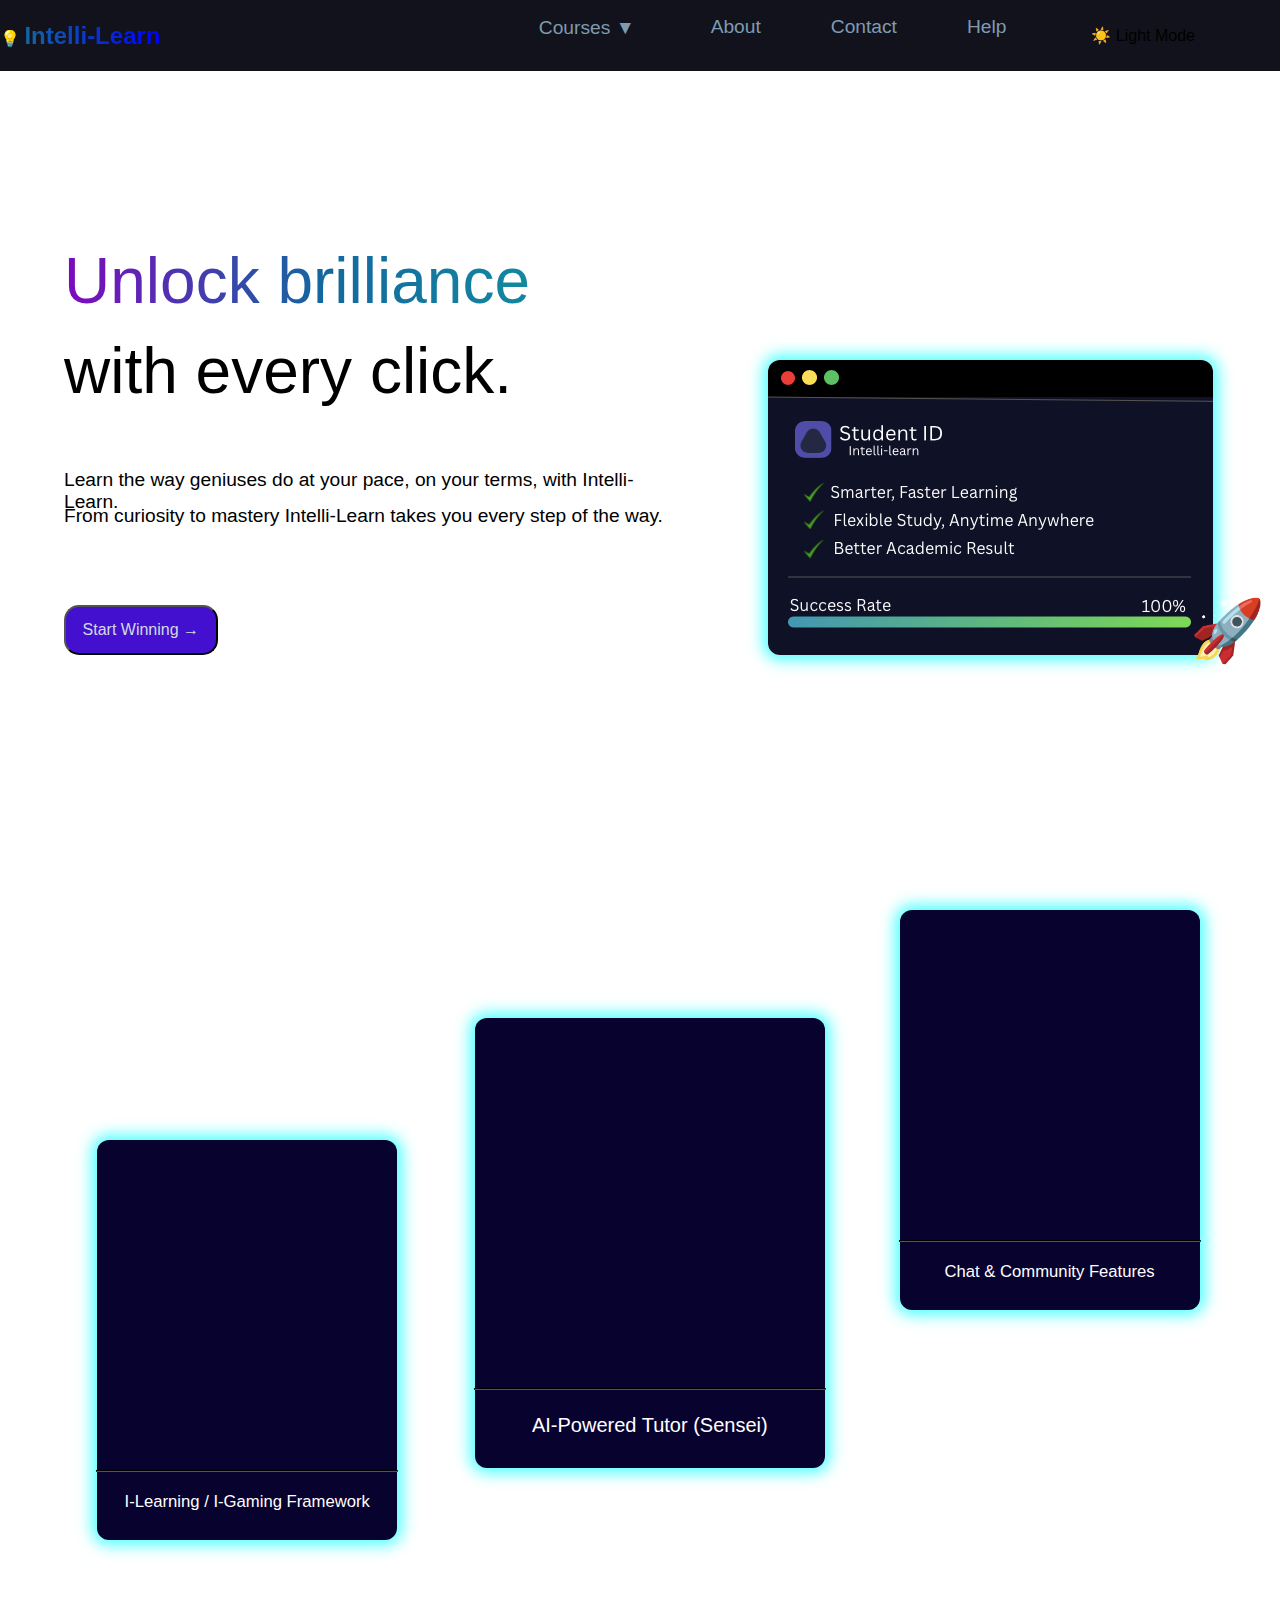
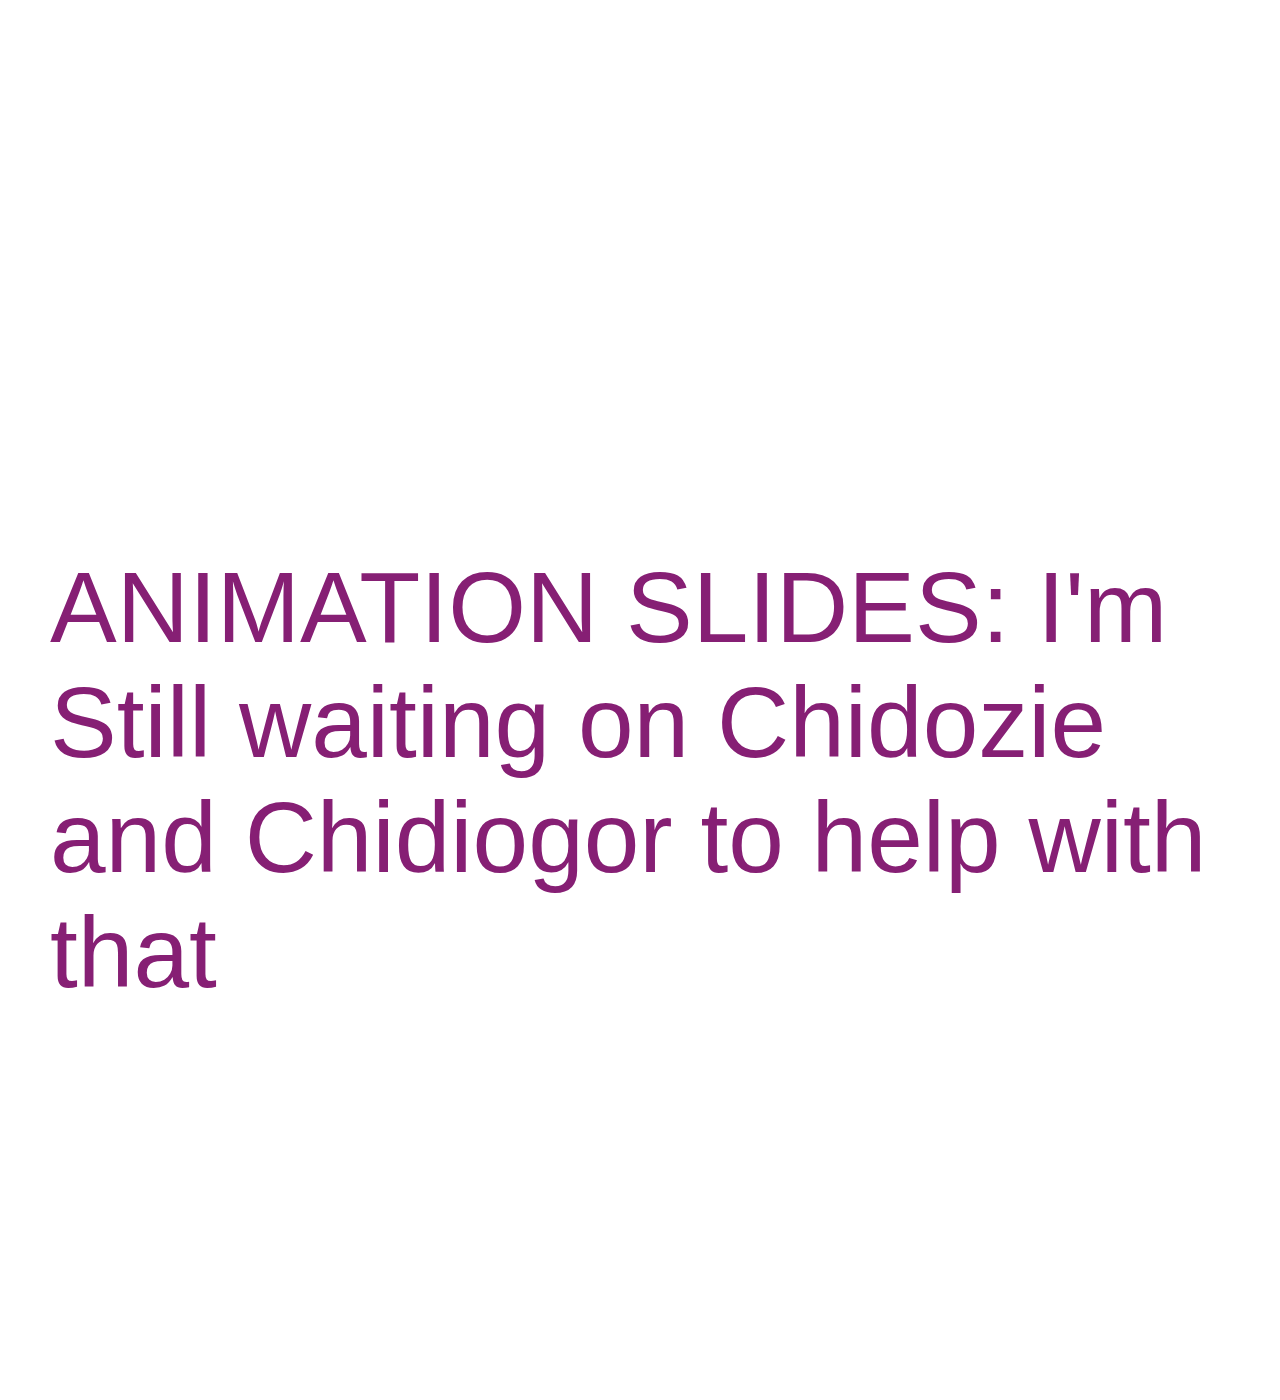
<file: index.html>
<!DOCTYPE html>
<html lang="en">

<head>
    <meta charset="UTF-8">
    <meta name="viewport" content="width=device-width, initial-scale=1.0">
    <title>Intelli-Learn</title>
    <link rel="stylesheet" href="style.css">
</head>

<body data-theme="dark">

    <nav class="navbar">
        <div>💡 <span class="logo">Intelli-Learn</span></div>
        <ul class="nav-links">
            <li><a href="#">
                    <div class="dropdown">
                        <button class="dropdown-toggle" onclick="toggleDropdown()">
                            Courses <span class="arrow">▼</span>
                        </button>
                        <ul class="dropdown-menu">
                            <li><a href="#">O' level</a></li>
                            <li><a href="#">A' level</a></li>
                            <li><a href="#">CODING</a></li>
                        </ul>
                    </div>
                </a></li>
            <li><a href="#">About</a></li>
            <li><a href="#">Contact</a></li>
            <li><a href="#">Help</a></li>
            <li><button id="theme-toggle">☀️ Light Mode</button>
            </li>
            <li></li>
        </ul>
    </nav>
    <section id="home">
        <div id="catch-phrase-sec">
            <p class="catch-phrase">Unlock brilliance</p>
            <p class="cp-section">with every click.</p>
        </div>
        <p class="intro">Learn the way geniuses do at your pace, on your terms, with Intelli-Learn.</p>
        <p class="intro-part">From curiosity to mastery Intelli-Learn takes you every step of the way.</p>
        <button id="target-btn">Start Winning →</button>

        <div class="glow-wrapper">
            <img src="Screenshot 2025-06-06 at 00.59.54.png" alt="Student-ID" class="glow-image" id="glowImage">
        </div>

        <div class="rocket" id="rocket">
            🚀
            <div class="trail" id="trail"></div>
        </div>
    </section>

    <section id="courses">
        <div class="courses-box1" id="courses-box1">
            <hr style="width: 100%; position: absolute; top: 80%; border-color: black;">
            <a href="#" style="color: white; font-size:smaller; position: absolute; top: 88%; text-decoration: none;"
                class="learn-game">I-Learning /
                I-Gaming Framework</a>
        </div>
        <div class="courses-box2" id="courses-box2">
            <hr style="width: 100%; position: absolute; top: 80%; border-color: black;">
            <a href="#" style="color: white; position: absolute; top: 88%; text-decoration: none;"
                class="ai-tutor">AI-Powered Tutor
                (Sensei)</a>
        </div>
        <div class="courses-box3" id="courses-box3">
            <hr style="width: 100%; position: absolute; top: 80%; border-color: black;">
            <a href="#" style="color: white; font-size:smaller; position: absolute; top: 88%; text-decoration: none;"
                class="chat-community">Chat &
                Community Features</a>
        </div>
        <!---- <div class="courses-box" id="courses-box4">
        </div>
        <div class="courses-box" id="courses-box5">
        </div>
        <div class="courses-box" id="courses-box6">
        </div>
        <div class="courses-box" id="courses-box7">
        </div>
        <div class="courses-box" id="courses-box8">
        </div>
        <div class="courses-box" id="courses-box9">-->
        </div>
    </section>

    <section id="">
        <p style="font-size: 100px; color: rgb(134, 31, 116);">ANIMATION SLIDES: I'm Still waiting on Chidozie and
            Chidiogor to help with that </p>
    </section>
    <style>
        @media (prefers-color-scheme: light) {
            body {
                background-image: none;
                background-color: white;
                color: #000;
            }

            .cp-section {
                color: #000;
            }

            .intro {
                color: #000
            }

            .intro-part {
                color: #000;
            }

            .navbar {}
        }
    </style>

    <script src="script.js"></script>
</body>

</html>
</file>
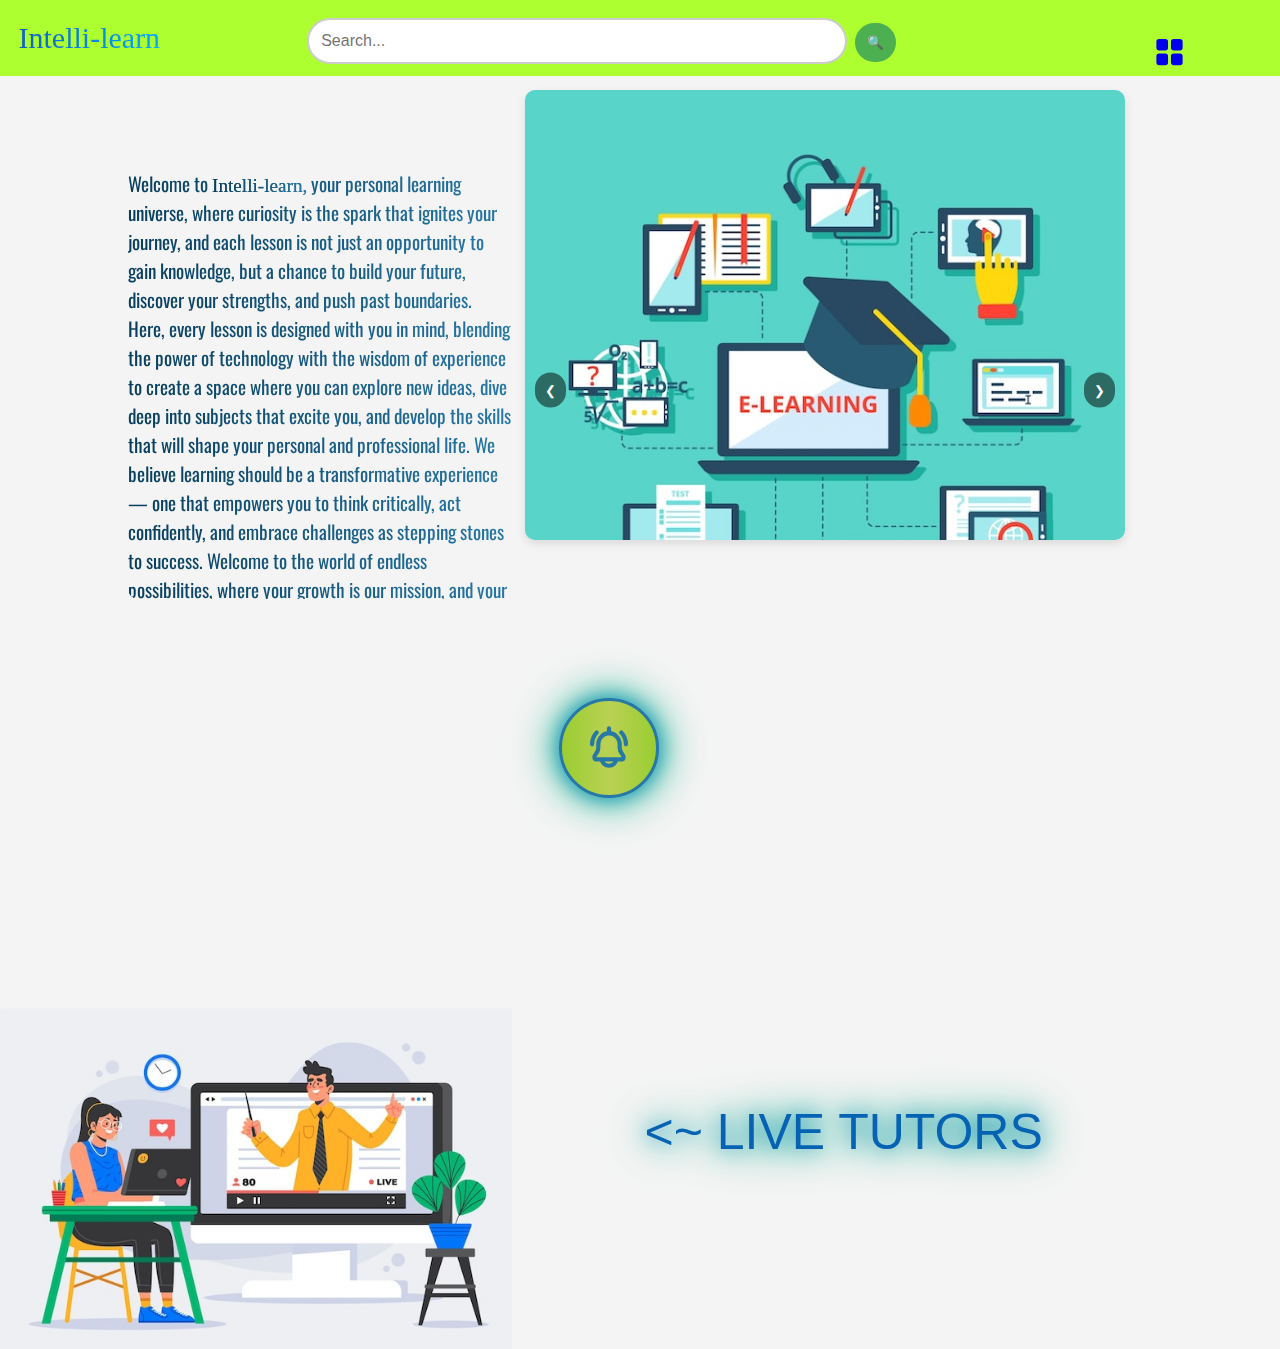
<file: E-learning application/index.html>
<!DOCTYPE html>
<html lang="en">

<head>
  <meta charset="UTF-8" />
  <meta name="viewport" content="width=device-width, initial-scale=1.0" />
  <title>Intelli-learn</title>
  <link rel="stylesheet" href="style.css" />
  <link rel="preconnect" href="https://fonts.googleapis.com">
  <link rel="preconnect" href="https://fonts.gstatic.com" crossorigin>
  <link href="https://fonts.googleapis.com/css2?family=Oswald:wght@200..700&display=swap" rel="stylesheet">
</head>

<body>
  <header>
    <nav>
      <ul>
        <li><a href="#" class="I-learn">Intelli-learn</a></li>
      </ul>
    </nav>
  </header>
  <div class="search-container"></div>
  <input type="text" id="search" class="search-bar" placeholder="Search...">
  <button class="search-button">🔍</button>
  </div>
  <div class="menu">
    <div class="menu-btn1">
      <a href="#"><svg class="w-6 h-6 text-gray-800 dark:text-white" aria-hidden="true"
          xmlns="http://www.w3.org/2000/svg" width="35" height="50" fill="currentColor" viewBox="0 0 24 24">
          <path fill-rule="evenodd"
            d="M4.857 3A1.857 1.857 0 0 0 3 4.857v4.286C3 10.169 3.831 11 4.857 11h4.286A1.857 1.857 0 0 0 11 9.143V4.857A1.857 1.857 0 0 0 9.143 3H4.857Zm10 0A1.857 1.857 0 0 0 13 4.857v4.286c0 1.026.831 1.857 1.857 1.857h4.286A1.857 1.857 0 0 0 21 9.143V4.857A1.857 1.857 0 0 0 19.143 3h-4.286Zm-10 10A1.857 1.857 0 0 0 3 14.857v4.286C3 20.169 3.831 21 4.857 21h4.286A1.857 1.857 0 0 0 11 19.143v-4.286A1.857 1.857 0 0 0 9.143 13H4.857Zm10 0A1.857 1.857 0 0 0 13 14.857v4.286c0 1.026.831 1.857 1.857 1.857h4.286A1.857 1.857 0 0 0 21 19.143v-4.286A1.857 1.857 0 0 0 19.143 13h-4.286Z"
            clip-rule="evenodd" />
        </svg>
      </a>
      <div class="menu-menu">
        <a href="#" class="vid-conf"><svg class="w-6 h-6 text-gray-800 dark:text-white" aria-hidden="true"
            xmlns="http://www.w3.org/2000/svg" width="35" height="50" fill="currentColor" viewBox="0 0 24 24">
            <path
              d="M6 2c-1.10457 0-2 .89543-2 2v4c0 .55228.44772 1 1 1s1-.44772 1-1V4h12v7h-2c-.5523 0-1 .4477-1 1v2h-1c-.5523 0-1 .4477-1 1s.4477 1 1 1h5c.5523 0 1-.4477 1-1V3.85714C20 2.98529 19.3667 2 18.268 2H6Z" />
            <path
              d="M6 11.5C6 9.567 7.567 8 9.5 8S13 9.567 13 11.5 11.433 15 9.5 15 6 13.433 6 11.5ZM4 20c0-2.2091 1.79086-4 4-4h3c2.2091 0 4 1.7909 4 4 0 1.1046-.8954 2-2 2H6c-1.10457 0-2-.8954-2-2Z" />
          </svg>
        </a>

        <a href="#" class="games"><svg class="w-6 h-6 text-gray-800 dark:text-white" aria-hidden="true"
            xmlns="http://www.w3.org/2000/svg" width="35" height="50" fill="currentColor" viewBox="0 0 24 24">
            <path fill-rule="evenodd"
              d="M20.337 3.664c.213.212.354.486.404.782.294 1.711.657 5.195-.906 6.76-1.77 1.768-8.485 5.517-10.611 6.683a.987.987 0 0 1-1.176-.173l-.882-.88-.877-.884a.988.988 0 0 1-.173-1.177c1.165-2.126 4.913-8.841 6.682-10.611 1.562-1.563 5.046-1.198 6.757-.904.296.05.57.191.782.404ZM5.407 7.576l4-.341-2.69 4.48-2.857-.334a.996.996 0 0 1-.565-1.694l2.112-2.111Zm11.357 7.02-.34 4-2.111 2.113a.996.996 0 0 1-1.69-.565l-.422-2.807 4.563-2.74Zm.84-6.21a1.99 1.99 0 1 1-3.98 0 1.99 1.99 0 0 1 3.98 0Z"
              clip-rule="evenodd" />
          </svg>
        </a>

        <a href="#" class="ai-tools"><svg class="w-6 h-6 text-gray-800 dark:text-white" aria-hidden="true"
            xmlns="http://www.w3.org/2000/svg" width="35" height="50" fill="none" viewBox="0 0 24 24">
            <path stroke="currentColor" stroke-linejoin="round" stroke-width="2"
              d="M7.58209 8.96025 9.8136 11.1917l-1.61782 1.6178c-1.08305-.1811-2.23623.1454-3.07364.9828-1.1208 1.1208-1.32697 2.8069-.62368 4.1363.14842.2806.42122.474.73509.5213.06726.0101.1347.0133.20136.0098-.00351.0666-.00036.1341.00977.2013.04724.3139.24069.5867.52125.7351 1.32944.7033 3.01552.4971 4.13627-.6237.8375-.8374 1.1639-1.9906.9829-3.0736l4.8107-4.8108c1.0831.1811 2.2363-.1454 3.0737-.9828 1.1208-1.1208 1.3269-2.80688.6237-4.13632-.1485-.28056-.4213-.474-.7351-.52125-.0673-.01012-.1347-.01327-.2014-.00977.0035-.06666.0004-.13409-.0098-.20136-.0472-.31386-.2406-.58666-.5212-.73508-1.3294-.70329-3.0155-.49713-4.1363.62367-.8374.83741-1.1639 1.9906-.9828 3.07365l-1.7788 1.77875-2.23152-2.23148-1.41419 1.41424Zm1.31056-3.1394c-.04235-.32684-.24303-.61183-.53647-.76186l-1.98183-1.0133c-.38619-.19746-.85564-.12345-1.16234.18326l-.86321.8632c-.3067.3067-.38072.77616-.18326 1.16235l1.0133 1.98182c.15004.29345.43503.49412.76187.53647l1.1127.14418c.3076.03985.61628-.06528.8356-.28461l.86321-.8632c.21932-.21932.32446-.52801.2846-.83561l-.14417-1.1127ZM19.4448 16.4052l-3.1186-3.1187c-.7811-.781-2.0474-.781-2.8285 0l-.1719.172c-.7811.781-.7811 2.0474 0 2.8284l3.1186 3.1187c.7811.781 2.0474.781 2.8285 0l.1719-.172c.7811-.781.7811-2.0474 0-2.8284Z" />
          </svg>
        </a>

        <a href="#" class="easier"><svg class="w-6 h-6 text-gray-800 dark:text-white" aria-hidden="true"
            xmlns="http://www.w3.org/2000/svg" width="35" height="50" fill="currentColor" viewBox="0 0 24 24">
            <path fill-rule="evenodd"
              d="M17.44 3a1 1 0 0 1 .707.293l2.56 2.56a1 1 0 0 1 0 1.414L18.194 9.78 14.22 5.806l2.513-2.513A1 1 0 0 1 17.44 3Zm-4.634 4.22-9.513 9.513a1 1 0 0 0 0 1.414l2.56 2.56a1 1 0 0 0 1.414 0l9.513-9.513-3.974-3.974ZM6 6a1 1 0 0 1 1 1v1h1a1 1 0 0 1 0 2H7v1a1 1 0 1 1-2 0v-1H4a1 1 0 0 1 0-2h1V7a1 1 0 0 1 1-1Zm9 9a1 1 0 0 1 1 1v1h1a1 1 0 1 1 0 2h-1v1a1 1 0 1 1-2 0v-1h-1a1 1 0 1 1 0-2h1v-1a1 1 0 0 1 1-1Z"
              clip-rule="evenodd" />
            <path d="M19 13h-2v2h2v-2ZM13 3h-2v2h2V3Zm-2 2H9v2h2V5ZM9 3H7v2h2V3Zm12 8h-2v2h2v-2Zm0 4h-2v2h2v-2Z" />
          </svg>
        </a>

        <a href="#" class="anywhere"><svg class="w-6 h-6 text-gray-800 dark:text-white" aria-hidden="true"
            xmlns="http://www.w3.org/2000/svg" width="35" height="50" fill="currentColor" viewBox="0 0 24 24">
            <path fill-rule="evenodd"
              d="M4 4a2 2 0 0 0-2 2v9a1 1 0 0 0 1 1h.535a3.5 3.5 0 1 0 6.93 0h3.07a3.5 3.5 0 1 0 6.93 0H21a1 1 0 0 0 1-1v-4a.999.999 0 0 0-.106-.447l-2-4A1 1 0 0 0 19 6h-5a2 2 0 0 0-2-2H4Zm14.192 11.59.016.02a1.5 1.5 0 1 1-.016-.021Zm-10 0 .016.02a1.5 1.5 0 1 1-.016-.021Zm5.806-5.572v-2.02h4.396l1 2.02h-5.396Z"
              clip-rule="evenodd" />
          </svg>
        </a>
      </div>
    </div>
  </div>

  <div id="fixed-container"></div>
  <div class="slider-container">
    <div class="slider">
      <div class="slides">
        <div class="slide">
          <img src="e-learning1.jpeg" alt="Slide 1" />
        </div>
        <div class="slide">
          <img src="e-learning2.jpeg" alt="Slide 2" />
        </div>
        <div class="slide">
          <img src="e-learning3.jpeg" alt="Slide 3" />
        </div>
      </div>
      <button class="prev" onclick="moveSlide(-1)">&#10094;</button>
      <button class="next" onclick="moveSlide(1)">&#10095;</button>
    </div>
  </div>


  <div class="welcome-message">
    <p class="welcome-msg">Welcome to <span class="I-span">Intelli-learn,</span> your personal learning universe, where
      curiosity is the spark that ignites your journey, and each lesson is not just an opportunity to gain knowledge,
      but a chance to build your future, discover your strengths, and push past boundaries. Here, every lesson is
      designed with you in mind, blending the power of technology with the wisdom of experience to create a space where
      you can explore new ideas, dive deep into subjects that excite you, and develop the skills that will shape your
      personal and professional life. We believe learning should be a transformative experience — one that empowers you
      to think critically, act confidently, and embrace challenges as stepping stones to success. Welcome to the world
      of endless possibilities, where your growth is our mission, and your success is the ultimate reward.

    </p>
  </div>

  <div id="menu-icon" class="neon-ring">
    <a href="#"><button class="menu-btn"><svg class="w-6 h-6 text-gray-800 dark:text-white" aria-hidden="true"
          xmlns="http://www.w3.org/2000/svg" width="50" height="50" fill="none" viewBox="0 0 24 24">
          <path stroke="currentColor" stroke-linecap="round" stroke-linejoin="round" stroke-width="2"
            d="M12 5.365V3m0 2.365a5.338 5.338 0 0 1 5.133 5.368v1.8c0 2.386 1.867 2.982 1.867 4.175 0 .593 0 1.193-.538 1.193H5.538c-.538 0-.538-.6-.538-1.193 0-1.193 1.867-1.789 1.867-4.175v-1.8A5.338 5.338 0 0 1 12 5.365Zm-8.134 5.368a8.458 8.458 0 0 1 2.252-5.714m14.016 5.714a8.458 8.458 0 0 0-2.252-5.714M8.54 17.901a3.48 3.48 0 0 0 6.92 0H8.54Z" />
        </svg>
      </button></a>
    <div class="menu-stuff">
      <a href="#" class="popup">
        <p id="wl">Watch & Learn</p>
      </a>
      <a href="#" class="popup">
        <p id="ltf">Learn the Fun way</p>
      </a>
      <a href="#" class="popup">
        <p id="la">Learn with AI built tools</p>
      </a>
      <a href="#" class="popup">
        <p id="le">Learning made Easier</p>
      </a>
      <a href="#" class="popup">
        <p id="la">learn from Anywhere!</p>
      </a>
    </div>
  </div>
  <img src="e-learning3.jpeg" alt="btmpic" class="btm-pic">
  <a href="#" class="live-tutors">
    <~ LIVE TUTORS</a>

      <script src="script.js"></script>
</body>

</html>
</file>
<file: style.css>
section {
  height: 100vh;
  padding: 50px;
  scroll-snap-align: start;
}

html {
  scroll-behavior: smooth;
  scroll-snap-type: y mandatory;
  overflow-y: scroll;
}
body {
  margin: 0;

  font-family: Arial, Helvetica, sans-serif;
  width: 100%;
  background-image: url("Blue-gradient-bg.jpg"); /* Replace with your image file */
  background-size: cover; /* Makes it fill the screen */
  background-position: center; /* Centers the image */
  background-repeat: no-repeat; /* Prevents tiling */
}

/* Navbar Styles */
.navbar {
  background-color: rgb(18, 18, 28); /* Transparent black */
  display: flex;
  justify-content: space-between;
  align-items: center;
  color: white;
  position: fixed;
  z-index: 1000;
  width: 100%;
}
:root {
  --bg: #111;
  --text: #fff;
  --button-bg: #0ff;
  --button-text: #000;
}

[data-theme="light"] {
  --bg: #fff;
  --text: #000;
  --button-bg: #007bff;
  --button-text: #fff;
}

#theme-toggle {
  background: var(--accent);
  border: none;
  padding: 10px 15px;
  font-size: 16px;
  color: #000;
  border-radius: 8px;
  cursor: pointer;
}

.logo {
  font-size: 1.5rem;
  font-weight: bold;
  background: linear-gradient(90deg, #13679f, blue); /* Orange to pink */
  -webkit-background-clip: text;
  -webkit-text-fill-color: transparent;
  background-clip: text; /* For Firefox */
  color: transparent;
  /*text-shadow: 0 0 10px #13609f, 0 0 20px #025a8d, 0 0 30px #025a8d;*/
}
.dropdown {
  position: relative;
}

.dropdown-toggle {
  background-color: rgb(18, 18, 28);
  border: none;
  padding: none;
  color: rgb(127, 155, 177);
  font-size: 1.2rem;
  cursor: pointer;
  position: relative;
}

.arrow {
  display: inline-block;
  transition: transform 0.3s ease;
}

/* Rotated state */
.arrow.rotate {
  transform: rotate(180deg);
}

.dropdown-menu {
  display: none;
  list-style: none;
  background-color: rgb(18, 18, 28);
  border-radius: 10px;
  margin: 5px 0 0;
  padding: 10px 0;
  position: absolute;
  width: 100%;
  box-shadow: 0 0 10px #000;
}

.dropdown-menu li {
  padding: 8px 20px;
}

.dropdown-menu li:hover {
  background-color: #444;
}

/* Show the menu */
.dropdown-menu.show {
  display: block;
}

.nav-links {
  list-style: none;
  display: flex;
  gap: 70px;
}

.nav-links a {
  text-decoration: none;
  color: rgb(127, 155, 177);
  font-weight: 500;
  transition: color 0.3s ease;
  font-size: 1.2rem;
}

.nav-links a:hover {
  color: rgb(8, 155, 174);
}

/* 📱 Media Queries */

/* Tablets */
@media (max-width: 768px) {
  .nav-links {
    gap: 15px;
  }
}

/* Phones */
@media (max-width: 480px) {
  .nav-links {
    flex-direction: column;
    gap: 10px;
    background-color: rgba(0, 0, 0, 0.8);
    position: absolute;
    top: 60px;
    right: 10px;
    padding: 10px;
    display: none;
  }

  .navbar {
    flex-direction: column;
    align-items: flex-start;
  }
}

.catch-phrase {
  position: absolute;
  top: 20%;
  left: 5%;
  font-size: 4rem;
  width: 40%;
  background: linear-gradient(
    90deg,
    rgb(127, 9, 190),
    #13679f,
    #138f9f
  ); /* Orange to pink */
  -webkit-background-clip: text;
  -webkit-text-fill-color: transparent;
  background-clip: text; /* For Firefox */
  color: transparent;
}
.cp-section {
  position: absolute;
  color: rgb(210, 218, 226);
  font-size: 4rem;
  left: 5%;
  top: 30%;
}
.intro {
  position: absolute;
  top: 50%;
  left: 5%;
  font-size: 1.2rem;
  width: 47%;
  color: rgb(210, 218, 226);
}
.intro-part {
  position: absolute;
  top: 54%;
  left: 5%;
  font-size: 1.2rem;
  width: 47%;
  color: rgb(210, 218, 226);
}
#target-btn {
  background-color: rgb(67, 16, 207);
  border-color: none;
  width: 12%;
  height: 50px;
  border-radius: 15px;
  color: rgb(210, 218, 226);
  font-size: 1rem;
  left: 5%;
  top: 70%;
  cursor: pointer;
  position: absolute;
  transform: translateY(-50%);
  z-index: 10;
}

.glow-image {
  top: 40%;
  left: 60%;
  border-radius: 12px; /* optional */
  box-shadow: 0 0 15px 5px rgba(0, 255, 255, 0.7); /* glowing effect */
  transition: box-shadow 0.3s ease;
  will-change: transform;
  position: absolute;
  z-index: 1;
}
/*.glow-wrapper::before {
  content: "";
  position: absolute;
  left: 20%;
  top: 10%;
  width: 0%;
  height: 0%;
  background: radial-gradient(
    circle at center,
    rgba(0, 255, 255, 0.5),
    transparent 60%
  );
  z-index: 0;
  transition: background-position 0.1s ease;
  pointer-events: none;
  border-radius: 50%;
  filter: blur(40px);
}*/
/*.student-id:hover {
  box-shadow: 0 0 25px 10px rgba(0, 255, 255, 1);
}*/

.rocket {
  font-size: 60px;
  position: absolute;
  top: 70%;
  left: calc(100vw - 90px); /* Starting near right edge */
  transform: translateY(-50%);
  cursor: pointer;
  z-index: 5;
  transition: transform 0.2s ease;
}

.trail {
  position: absolute;
  top: 50%;
  left: -20px;
  width: 15px;
  height: 15px;
  background: radial-gradient(orange, red);
  border-radius: 50%;
  opacity: 0;
  animation: flicker 0.2s infinite;
  transform: translateY(-50%);
}

@keyframes flicker {
  0%,
  100% {
    transform: scale(1) translateY(-50%);
    opacity: 0.8;
  }
  50% {
    transform: scale(1.5) translateY(-50%);
    opacity: 1;
  }
}

@keyframes moveLeft {
  0% {
    left: calc(100vw - 90px);
  }
  100% {
    left: 30px; /* Stops exactly at the button */
  }
}

.fly {
  animation: moveLeft 2s linear forwards;
}

#courses-box1 {
  width: 300px;
  height: 400px;
  left: 4%;
  background-color: #08022e; /* green */
  top: 10%;
  position: relative;
  border-radius: 12px; /* optional */
  box-shadow: 0 0 15px 5px rgba(0, 255, 255, 0.7); /* glowing effect */
  display: flex;
  align-items: center;
  justify-content: center;
  font-size: 20px;
  transition: transform 0.1s ease;
  perspective: 1000px;
}
#courses-box1:hover {
  width: 320px;
  height: 420px;
}
#courses-box2 {
  width: 350px;
  height: 450px;
  left: 36%;
  background-color: #08022e; /* green */
  top: -48%;
  position: relative;
  border-radius: 12px; /* optional */
  box-shadow: 0 0 15px 5px rgba(0, 255, 255, 0.7); /* glowing effect */
  display: flex;
  align-items: center;
  justify-content: center;
  font-size: 20px;
  transition: transform 0.1s ease;
  perspective: 1000px;
}
#courses-box2:hover {
  width: 370px;
  height: 470px;
}
#courses-box3 {
  width: 300px;
  height: 400px;
  background-color: #08022e; /* green */
  top: -110%;
  left: 72%;
  position: relative;
  border-radius: 12px; /* optional */
  box-shadow: 0 0 15px 5px rgba(0, 255, 255, 0.7); /* glowing effect */
  display: flex;
  align-items: center;
  justify-content: center;
  font-size: 20px;
  transition: transform 0.1s ease;
  perspective: 1000px;
}
#courses-box3:hover {
  width: 320px;
  height: 420px;
}
/*#courses-box4 {
  width: 300px;
  height: 300px;
  background-color: #08022e; 
  top: 10%;
  position: relative;
  border-radius: 12px; 
  box-shadow: 0 0 15px 5px rgba(0, 255, 255, 0.7); 
  display: flex;
  align-items: center;
  justify-content: center;
  font-size: 20px;
  transition: transform 0.1s ease;
  perspective: 1000px;
}
#courses-box5 {
  width: 300px;
  height: 300px;
  background-color: #08022e;
  position: relative;
  border-radius: 12px;
  box-shadow: 0 0 15px 5px rgba(0, 255, 255, 0.7); 
  display: flex;
  align-items: center;
  justify-content: center;
  font-size: 20px;
  transition: transform 0.1s ease;
  perspective: 1000px;
}
#courses-box6 {
  width: 300px;
  height: 300px;
  background-color: #08022e; 
  top: 10%;
  position: relative;
  border-radius: 12px;
  box-shadow: 0 0 15px 5px rgba(0, 255, 255, 0.7);
  display: flex;
  align-items: center;
  justify-content: center;
  font-size: 20px;
  transition: transform 0.1s ease;
  perspective: 1000px;
}
#courses-box7 {
  width: 300px;
  height: 300px;
  background-color: #08022e;
  top: 10%;
  position: relative;
  border-radius: 12px;
  box-shadow: 0 0 15px 5px rgba(0, 255, 255, 0.7); 
  display: flex;
  align-items: center;
  justify-content: center;
  font-size: 20px;
  transition: transform 0.1s ease;
  perspective: 1000px;
}
#courses-box8 {
  width: 300px;
  height: 300px;
  background-color: #08022e;
  top: 10%;
  position: relative;
  border-radius: 12px;
  box-shadow: 0 0 15px 5px rgba(0, 255, 255, 0.7); 
  display: flex;
  align-items: center;
  justify-content: center;
  font-size: 20px;
  transition: transform 0.1s ease;
  perspective: 1000px;
}
#courses-box9 {
  width: 300px;
  height: 300px;
  background-color: #08022e; 
  top: 10%;
  position: relative;
  border-radius: 12px; 
  box-shadow: 0 0 15px 5px rgba(0, 255, 255, 0.7); 
  display: flex;
  align-items: center;
  justify-content: center;
  font-size: 20px;
  transition: transform 0.1s ease;
  perspective: 1000px;
}*/
</file>
<file: E-learning application/style.css>
/* Default styles for larger screens */
body {
  font-family: Arial, sans-serif;
  margin: 0;
  padding: 0;
  width: 100%;
  height: 100%;
  background-color: #f4f4f4; /* You can change the background color */
}

/* Responsive styles for smaller screens */
@media (max-width: 1200px) {
  body {
    font-size: 16px; /* Adjust font size for smaller screens */
  }
}

@media (max-width: 768px) {
  body {
    font-size: 14px; /* Slightly smaller font for tablets and phones */
    padding: 10px;
  }
}

@media (max-width: 480px) {
  body {
    font-size: 12px; /* Smaller font size for mobile devices */
    padding: 5px;
  }
}

header {
  /*background-color: #333;*/
  background-color: greenyellow;
  color: white;
  padding: 5px;
  position: fixed;
  z-index: 1000;
  width: 100%;
}

header nav ul {
  list-style: none;
  display: flex;
}

header nav ul li {
  margin: 0 1rem;
}

header nav ul li a {
  color: white;
  text-decoration: none;
}

.I-learn {
  position: relative;
  left: -30%;
  font-size: 30px;
  font-family: cursive;
  z-index: 1000;
  background: linear-gradient(to right, rgb(15, 98, 194), rgb(0, 170, 255));
  -webkit-background-clip: text;
  -webkit-text-fill-color: transparent;
}
@media (max-width: 768px) {
  .I-learn {
    font-size: 15px;
    left: -60%;
  }
}
header nav ul li a:hover {
  color: rgb(5, 5, 224);
}
.search-container {
  display: flex;
  justify-content: center;
  align-items: center;
  padding: 20px;
}

.search-bar {
  width: 40%;
  padding: 12px;
  font-size: 16px;
  border: 2px solid #ccc;
  border-radius: 25px;
  outline: none;
  position: fixed;
  z-index: 1000;
  left: 24%;
  top: 2%;
}

.search-bar:focus {
  border-color: #4caf50;
}

.search-button {
  padding: 12px;
  position: fixed;
  top: 2.5%;
  left: 66%;
  background-color: #4caf50;
  color: white;
  border: none;
  border-radius: 25px;
  margin-left: 10px;
  cursor: pointer;
  z-index: 1000;
}

.search-button:hover {
  background-color: #45a049;
}

/* Media Query for Tablets */
@media (max-width: 1024px) {
  .search-bar {
    width: 300px;
    padding: 10px;
    font-size: 14px;
  }
  .search-button {
    padding: 10px;
  }
}

/* Media Query for Phones */
@media (max-width: 768px) {
  .search-container {
    flex-direction: column;
    padding: 10px;
  }

  .search-bar {
    width: 60%;
    padding: 8px;
    font-size: 14px;
  }

  .search-button {
    padding: 8px;
    width: 5%;
    margin-top: 10px;
    top: 1.5%;
    left: 87%;
  }
}

/* Media Query for Small Phones */
@media (max-width: 480px) {
  .search-bar {
    width: 50%;
    font-size: 12px;
    left: 26%;
  }
  .search-button {
    padding: 8px;
    width: 8%;
    left: 80%;
    top: 1.3%;
  }
}

/*SLIDES BEGIN*/
.slider-container {
  position: absolute;
  top: 35%;
  right: 30px;
  transform: translateY(-50%);
  width: 600px;
  border-radius: 10px;
  box-shadow: 0 4px 10px rgba(0, 0, 0, 0.1);
  overflow: hidden;
  height: 450px;
  left: 41%;
}

.slider {
  position: relative;
  overflow: hidden;
}

.slides {
  display: flex;
  transition: transform 0.5s ease-in-out;
}

.slide {
  flex: 1 0 100%;
}

.slide img {
  width: 100%;
  display: block;
  height: 600px;
}

.prev,
.next {
  position: absolute;
  top: 50%;
  transform: translateY(-50%);
  background: rgba(0, 0, 0, 0.5);
  color: white;
  border: none;
  padding: 10px;
  cursor: pointer;
}

.prev {
  left: 10px;
  border-radius: 20px;
}

.next {
  right: 10px;
  border-radius: 20px;
}

/*SLIDES END*/
@media (max-width: 1024px) {
  .slide img {
    height: 400px;
  }
  .slider-container {
    left: 18%;
    top: 320px;
  }
}
@media (max-width: 768px) {
  .slider-container {
    left: 7%;
  }
  .slide img {
    height: 450px;
  }
}
@media (max-width: 480px) {
  .slider-container {
    width: 370px;
    height: 360px;
    top: 38%;
    left: 5%;
  }
  .slide img {
    height: 370px;
  }
}

.welcome-msg {
  font-size: 17px;
  position: relative;
  left: 10%;
  width: 30%;
  height: 430px;
  align-content: center;
  font-family: "Oswald", sans-serif;
  font-size: larger;
  background: linear-gradient(to right, rgb(7, 61, 92), rgb(39, 120, 167));
  -webkit-background-clip: text;
  -webkit-text-fill-color: transparent;
}
@media (min-width: 1050px) {
  .welcome-msg {
    top: 110px;

    border-radius: 10px;
  }
  .welcome-msg p {
    font-family: "Oswald", sans-serif;
    font-size: larger;
    background: linear-gradient(to right, rgb(7, 61, 92), rgb(39, 120, 167));
    -webkit-background-clip: text;
    -webkit-text-fill-color: transparent;
  }
}
@media (max-width: 1024px) {
  .welcome-msg {
    left: 10%;
    width: 80%;
    top: 500px;
  }
  .slider-container {
  }
}
@media (max-width: 768px) {
  .welcome-msg {
    top: 830px;
    width: 79%;
  }
}
@media (max-width: 480px) {
  .welcome-msg {
    position: relative;
    top: 450px;
    left: 5%;
    width: 90%;
  }
  .menu-btn:active {
    left: -20%;
  }
  .menu-btn:hover {
    left: -20%;
  }
}
.I-span {
  font-family: cursive;
  background: linear-gradient(to right, rgb(7, 61, 92), rgb(39, 120, 167));
  -webkit-background-clip: text;
  -webkit-text-fill-color: transparent;
}
.menu-btn {
  border-radius: 50px;
  color: rgb(39, 120, 167);
  background: linear-gradient(
    to right,
    yellowgreen,
    rgb(186, 209, 83),
    yellowgreen
  );
  width: 100px;
  height: 100px;
  position: relative;
  left: 47%;
  top: 90px;
  cursor: pointer;
  border: 3px solid;
  z-index: 1;
}
.menu-btn:hover {
  color: yellowgreen;
  background: linear-gradient(
    to right,
    rgb(39, 120, 167),
    rgb(3, 65, 82),
    rgb(39, 120, 167)
  );
}
.menu-btn:active {
  background: linear-gradient(
    to right,
    rgb(186, 209, 83),
    yellowgreen,
    rgb(186, 209, 83)
  );
  color: rgb(39, 120, 167);
}
.neon-ring {
  position: relative;
  left: 43%;
  width: 100px;
  height: 100px;
  border-radius: 50%;
  background: conic-gradient(to right, #28a78d, #0f0a4c);
  filter: drop-shadow(0 0 10px #1a94bd) drop-shadow(0 0 20px #1bb68d);
}
.menu-stuff {
  display: flex;
  width: 700px;
}
.popup {
  top: -120px;
  display: none;
  position: relative;
  padding: 1rem;
  height: 70px;
  width: 70px;
  border-radius: 50px;
  z-index: 1000;
  text-decoration: none;
  text-align: center;
  color: yellowgreen;
  background: linear-gradient(
    to right,
    rgb(39, 120, 167),
    rgb(3, 65, 82),
    rgb(39, 120, 167)
  );
  left: -23%;
}
@media (max-width: 480px) {
  .menu-stuff {
    width: 450px;
  }
  .popup {
    height: 50px;
    width: 50px;
    border-radius: 50px;
    top: 490px;
    left: -73%;
  }
}
.popup a {
  text-decoration: none;
  display: block;
  padding: 0.3rem 0;
  font-family: sans-serif;
}

.popup a:hover {
  text-decoration: underline;
}
.menu-btn:active .popup {
  display: block;
}

.menu-btn:hover .popup {
  display: block;
}
.neon-ring:hover .popup {
  display: block;
}
@media (min-width: 1024px) {
  .neon-ring {
    top: 250px;
    left: 40%;
  }
}
@media (min-width: 1100px) {
  .neon-ring {
    top: 100px;
  }
}

@media (max-width: 1024px) {
  .neon-ring {
    position: fixed;
    top: 5%;
    left: 80%;
  }
}
@media (min-height: 1024px) {
  .slider-container {
    width: 700px;
    height: 700px;
  }
}
.menu-btn1 {
  cursor: pointer;
  position: fixed;
  top: 3%;
  left: 90%;
  color: rgb(39, 120, 167);
  z-index: 1000;
}
@media (max-width: 480px) {
  .menu-btn1 {
    top: 92%;
    left: 0%;
    border: 5px solid;
    width: 10%;
    background-color: yellowgreen;
    border-color: yellowgreen;
    border-radius: 10px;
  }
  .menu-btn1:hover {
    width: 98%;
  }
  .menu-btn1:active {
    width: 98;
  }
}

.menu-menu {
  display: none;
  cursor: pointer;
  position: fixed;
  left: 73%;
  width: 250px;
  top: 3%;
  color: rgb(39, 120, 167);
  z-index: 2000;
}
@media (max-width: 480px) {
  .menu-menu {
    top: 92%;
    left: 27%;
  }
}
.menu-btn1:hover .menu-menu {
  display: block;
}
.menu-btn1:active .menu-menu {
  display: block;
}
.btm-pic {
  position: relative;
  opacity: ;
  top: 400px;
  width: 40%;
}
.live-tutors {
  position: relative;
  top: 200px;
  left: 10%;
  font-size: 50px;
  width: 500px;
  cursor: pointer;
  text-decoration: none;
  color: rgb(6, 99, 180);
  background: conic-gradient(to right, #28a78d, #0f0a4c);
  filter: drop-shadow(0 0 10px #1a94bd) drop-shadow(0 0 20px #1bb68d);
}
@media (max-width: 480px) {
  .live-tutors {
    font-size: 20px;
    top: 330px;
  }
}
</file>
